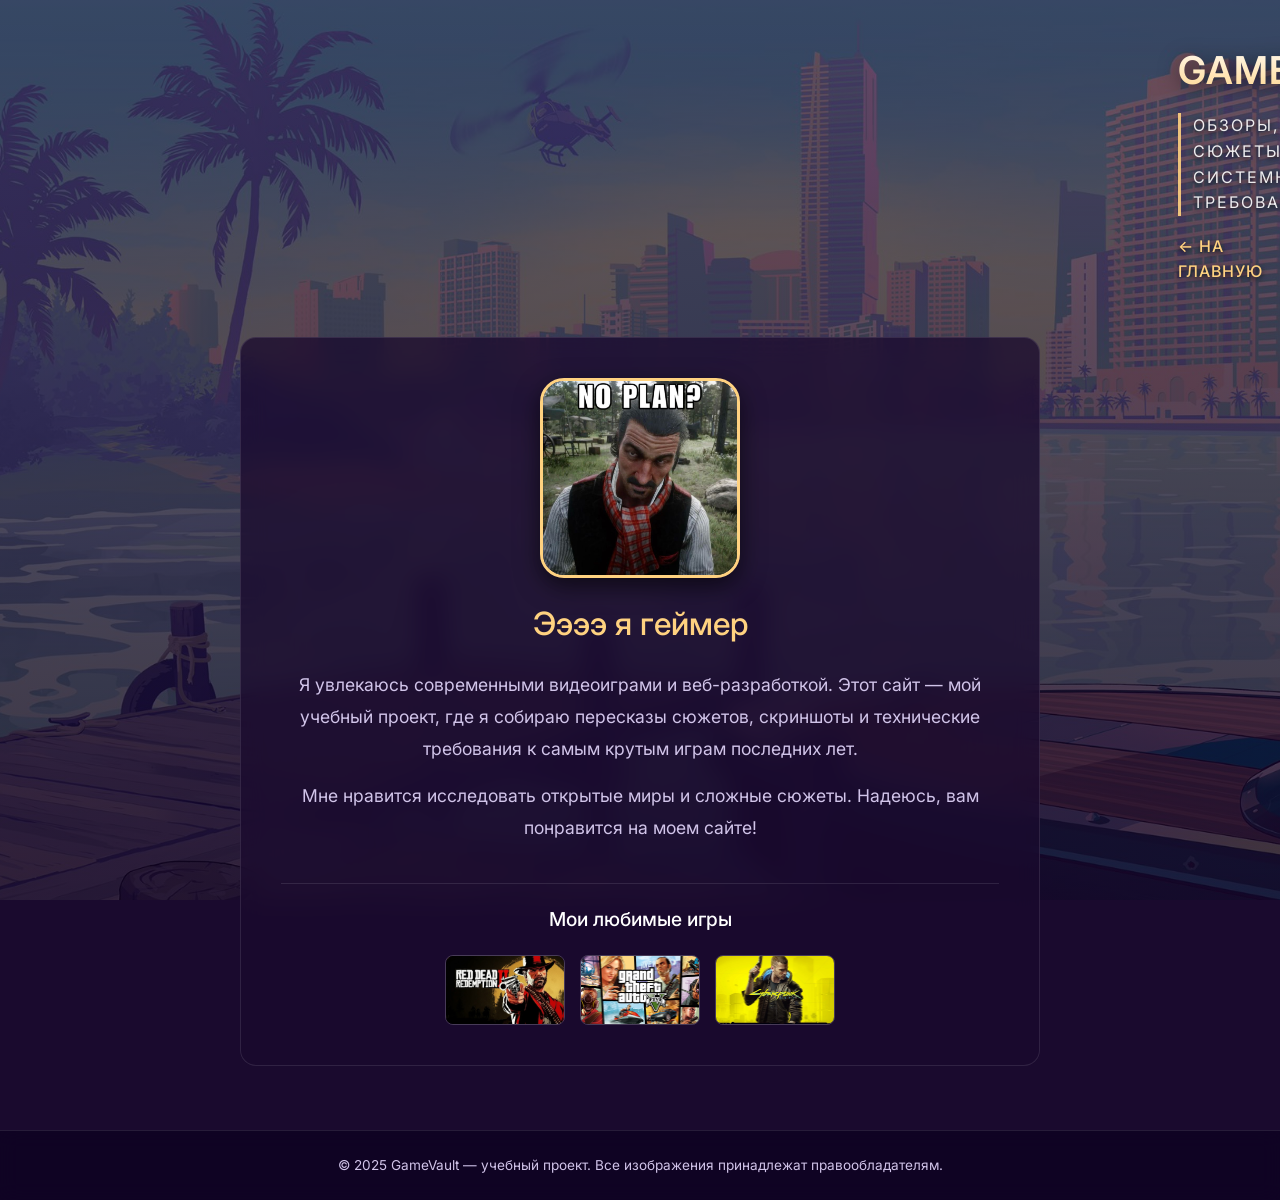
<file: about.html>
<!DOCTYPE html>
<html lang="ru">
<head>
  <meta charset="UTF-8" />
  <meta name="viewport" content="width=device-width, initial-scale=1.0" />
  <title>Об авторе — GameVault</title>
  <link rel="preconnect" href="https://fonts.googleapis.com">
  <link rel="preconnect" href="https://fonts.gstatic.com" crossorigin>
  <link href="https://fonts.googleapis.com/css2?family=Inter:wght@400;500;600&display=swap" rel="stylesheet">
  <link rel="stylesheet" href="style.css" />
</head>
<body>
  <header class="site-header">
    <a href="index.html" class="logo">GameVault</a>
    <p class="tagline">Обзоры, сюжеты и системные требования</p>
    <a href="index.html" class="back-link" style="margin-top: 10px;">← На главную</a>
  </header>
  <main class="container">
    <div class="about-card">
      <img src="images/avatar.jpg" alt="Аватар" class="about-avatar" onerror="this.src='https://placehold.co/200x200/1a0a2e/ffd280?text=Gamer'" />
      <h1>Ээээ я геймер</h1>
      <p class="about-text">Я увлекаюсь современными видеоиграми и веб-разработкой. Этот сайт — мой учебный проект, где я собираю пересказы сюжетов, скриншоты и технические требования к самым крутым играм последних лет.</p>
      <p class="about-text">Мне нравится исследовать открытые миры и сложные сюжеты. Надеюсь, вам понравится на моем сайте!</p>
      <div class="about-games">
        <h2>Мои любимые игры</h2>
        <div class="about-games-grid">
          <img src="images/rdr2.jpg" alt="RDR2" onerror="this.style.display='none'" />
          <img src="images/gta5.jpg" alt="GTA V" onerror="this.style.display='none'" />
          <img src="images/cyberpunk.jpg" alt="Cyberpunk" onerror="this.style.display='none'" />
        </div>
      </div>
    </div>
  </main>
  <footer class="site-footer">
    <p>© 2025 GameVault — учебный проект. Все изображения принадлежат правообладателям.</p>
  </footer>
</body>
</html>
</file>
<file: style.css>
/* GameVault — стили v11 (красивые таблицы требований) */

* { box-sizing: border-box; margin: 0; padding: 0; }

:root {
  --accent: #ff2d78;
  --accent-2: #ff6b1a;
  --gold: #ffd280;
  --bg-card: rgba(26, 10, 46, 0.75); 
  --border: rgba(255, 45, 120, 0.3);
  --text: #ffffff;
  --text-dim: #d1c4e9;
}

body {
  font-family: 'Inter', system-ui, sans-serif;
  background-color: #1a0a2e;
  background-image: linear-gradient(rgba(13, 2, 33, 0.6), rgba(13, 2, 33, 0.8)), url('images/bg.jpg');
  background-size: cover;
  background-position: center;
  background-attachment: fixed;
  background-repeat: no-repeat;
  color: var(--text);
  line-height: 1.6;
  min-height: 100vh;
  display: flex;
  flex-direction: column;
}

img { display: block; max-width: 100%; }
a { color: inherit; text-decoration: none; }

.container { width: min(1200px, 92%); margin: 0 auto; flex: 1; padding: 32px 0 64px; }

/* ===== ХЕДЕР / ФУТЕР ===== */
.site-header { display: flex; flex-direction: column; align-items: flex-start; gap: 8px; padding: 40px min(1200px, 92%) 20px; }
.logo { font-size: 2.4rem; font-weight: 600; letter-spacing: 1px; text-decoration: none; background: linear-gradient(180deg, #ffffff 0%, var(--gold) 100%); -webkit-background-clip: text; background-clip: text; -webkit-text-fill-color: transparent; color: transparent; filter: drop-shadow(0 4px 10px rgba(0,0,0,0.6)); text-transform: uppercase; }
.tagline { color: #fff; font-size: 1rem; font-weight: 400; letter-spacing: 2px; text-transform: uppercase; opacity: 0.9; text-shadow: 0 2px 5px rgba(0,0,0,0.8); border-left: 3px solid var(--gold); padding-left: 12px; margin-top: 4px; }
.back-link { color: var(--gold); font-weight: 500; font-size: 1rem; text-decoration: none; text-transform: uppercase; letter-spacing: 1px; text-shadow: 0 2px 5px rgba(0,0,0,0.8); transition: color 0.2s; }
.back-link:hover { color: #fff; }

.site-footer { text-align: center; padding: 24px; color: var(--text-dim); font-size: 0.85rem; border-top: 1px solid rgba(255, 255, 255, 0.1); background: rgba(13, 2, 33, 0.8); backdrop-filter: blur(10px); }

/* ===== ГЛАВНАЯ ===== */
.hero h1 { font-family: 'Jura', 'Inter', sans-serif; font-size: clamp(2.2rem, 5vw, 3.5rem); font-weight: 700; font-style: normal; margin-bottom: 8px; background: linear-gradient(90deg, #ffd6a5 0%, #ff2d78 100%); -webkit-background-clip: text; background-clip: text; -webkit-text-fill-color: transparent; color: transparent; text-shadow: 0 4px 20px rgba(255, 45, 120, 0.3); letter-spacing: -0.5px; }
.hero p { color: var(--text-dim); margin-bottom: 24px; font-weight: 400; font-size: 1.1rem; }

.search-input { width: 100%; padding: 14px 18px; border-radius: 8px; border: 1px solid rgba(255, 255, 255, 0.2); background: rgba(26, 10, 46, 0.6); backdrop-filter: blur(10px); color: var(--text); font-family: 'Inter', sans-serif; font-size: 1rem; outline: none; margin-bottom: 16px; transition: border-color 0.2s; }
.search-input:focus { border-color: var(--accent); background: rgba(26, 10, 46, 0.9); }
.search-input::placeholder { color: rgba(255, 255, 255, 0.5); }

.filters { display: flex; gap: 10px; flex-wrap: wrap; margin-bottom: 24px; }
.filter-btn { padding: 8px 18px; border-radius: 20px; border: 1px solid rgba(255, 255, 255, 0.2); background: rgba(26, 10, 46, 0.5); backdrop-filter: blur(10px); color: var(--text); cursor: pointer; font-family: 'Inter', sans-serif; font-size: 0.9rem; font-weight: 400; transition: all 0.2s; }
.filter-btn:hover { border-color: var(--accent); background: rgba(255, 45, 120, 0.2); }
.filter-btn.active { background: var(--accent); color: #fff; border-color: var(--accent); }

.games-grid { display: grid; grid-template-columns: repeat(auto-fill, minmax(280px, 1fr)); gap: 24px; }
.game-card { background: var(--bg-card); backdrop-filter: blur(12px); border: 1px solid rgba(255, 255, 255, 0.1); border-radius: 12px; overflow: hidden; transition: transform 0.2s, border-color 0.2s; display: flex; flex-direction: column; }
.game-card:hover { transform: translateY(-6px); border-color: var(--accent); box-shadow: 0 12px 30px rgba(255, 45, 120, 0.3); }
.card-cover { overflow: hidden; background: #171a22; width: 100%; }
.card-cover img { width: 100%; aspect-ratio: 16 / 10; object-fit: cover; transition: transform 0.4s; }
.game-card:hover .card-cover img { transform: scale(1.05); }
.card-body { padding: 16px; flex: 1; display: flex; flex-direction: column; }
.card-body h3 { margin-bottom: 4px; font-size: 1.1rem; font-weight: 500; color: #fff; }
.card-genre { color: var(--accent-2); font-size: 0.85rem; font-weight: 400; margin-bottom: 8px; }
.card-desc { color: var(--text-dim); font-size: 0.9rem; font-weight: 400; }

.no-results { text-align: center; color: var(--text-dim); padding: 40px 0; font-size: 1.1rem; }

/* ===== СТРАНИЦА ИГРЫ ===== */
.game-detail h1 { font-size: clamp(1.8rem, 4vw, 2.5rem); font-weight: 500; color: #fff; text-shadow: 0 2px 15px rgba(0,0,0,0.5); }
.detail-top { display: grid; grid-template-columns: 360px 1fr; gap: 28px; margin-bottom: 40px; }
@media (max-width: 720px) { .detail-top { grid-template-columns: 1fr; } }
.detail-cover { width: 100%; border-radius: 12px; border: 1px solid rgba(255, 255, 255, 0.2); object-fit: cover; cursor: zoom-in; transition: transform 0.2s; }
.detail-cover:hover { transform: scale(1.02); border-color: var(--accent); }

.meta { color: var(--accent-2); font-weight: 500; margin: 8px 0; font-size: 0.95rem; }
.release { color: var(--text-dim); margin-bottom: 12px; font-weight: 400; }
.platforms { display: flex; gap: 8px; flex-wrap: wrap; margin-bottom: 16px; }
.tag { padding: 4px 12px; border-radius: 20px; background: rgba(255, 255, 255, 0.1); color: #fff; font-size: 0.8rem; font-weight: 400; border: 1px solid rgba(255, 255, 255, 0.2); }
.short-desc { color: var(--text-dim); font-weight: 400; }

.game-detail section { margin-bottom: 40px; }
.game-detail h2 { font-size: 1.3rem; font-weight: 500; margin-bottom: 16px; padding-bottom: 8px; border-bottom: 1px solid rgba(255, 255, 255, 0.2); color: #fff; }
.game-detail h2 small { font-size: 0.8rem; color: var(--text-dim); font-weight: 400; margin-left: 8px; }

/* Стильные заголовки для таблиц требований */
.game-detail h3 { 
  margin-bottom: 15px; 
  color: #fff; 
  font-size: 1.1rem; 
  font-weight: 500; 
  text-align: center;
  background: linear-gradient(90deg, var(--accent-2), var(--accent));
  -webkit-background-clip: text;
  background-clip: text;
  -webkit-text-fill-color: transparent;
  text-transform: uppercase;
  letter-spacing: 1px;
}

/* ===== ГАЛЕРЕЯ ===== */
.gallery { display: grid; grid-template-columns: repeat(auto-fill, minmax(320px, 1fr)); gap: 16px; }
.gallery img { width: 100%; aspect-ratio: 16 / 9; object-fit: cover; border-radius: 8px; border: 1px solid rgba(255, 255, 255, 0.1); cursor: zoom-in; transition: transform 0.2s; }
.gallery img:hover { transform: scale(1.02); border-color: var(--accent); }

/* ===== VK / YOUTUBE ВИДЕО ===== */
.video-wrap { position: relative; padding-bottom: 56.25%; height: 0; border-radius: 8px; overflow: hidden; border: 1px solid rgba(255, 255, 255, 0.1); background: #000; }
.video-wrap iframe { position: absolute; inset: 0; width: 100%; height: 100%; border: 0; }

/* ===== СЮЖЕТ ===== */
.story p { color: var(--text-dim); margin-bottom: 12px; font-weight: 400; }
.story details { margin-top: 12px; padding: 12px 16px; background: var(--bg-card); backdrop-filter: blur(10px); border: 1px solid rgba(255, 255, 255, 0.1); border-radius: 8px; }
.story summary { cursor: pointer; color: var(--accent-2); font-weight: 500; }

/* ===== ТРЕБОВАНИЯ (3 КОЛОНКИ) ===== */
.req-grid-three { 
  display: grid; 
  grid-template-columns: repeat(3, 1fr); 
  gap: 20px; 
}

@media (max-width: 960px) { 
  .req-grid-three { grid-template-columns: 1fr; } 
}

.req-grid-three table { 
  width: 100%; 
  border-collapse: separate;
  border-spacing: 0;
  background: rgba(20, 10, 35, 0.85);
  backdrop-filter: blur(12px); 
  border-radius: 12px; 
  overflow: hidden; 
  border: 1px solid rgba(255, 45, 120, 0.4);
  box-shadow: 0 8px 25px rgba(255, 45, 120, 0.15);
}

.req-grid-three td { 
  padding: 12px 16px; 
  border-bottom: 1px solid rgba(255, 255, 255, 0.08); 
  font-size: 0.9rem; 
  color: #fff;
}

.req-grid-three tr:last-child td { 
  border-bottom: 0; 
}

.req-grid-three td:first-child { 
  color: var(--gold);
  width: 38%; 
  font-weight: 500;
  background: rgba(255, 210, 128, 0.08);
  border-right: 1px solid rgba(255, 210, 128, 0.2);
}

/* ===== КНОПКА ВВЕРХ ===== */
.scroll-top { position: fixed; bottom: 30px; right: 30px; width: 50px; height: 50px; border-radius: 50%; background: var(--gold); color: #1a0a2e; border: none; font-size: 1.5rem; font-weight: bold; cursor: pointer; display: flex; align-items: center; justify-content: center; opacity: 0; visibility: hidden; transition: all 0.3s ease; z-index: 999; box-shadow: 0 4px 15px rgba(0,0,0,0.5); }
.scroll-top.show { opacity: 1; visibility: visible; }
.scroll-top:hover { background: #fff; transform: translateY(-5px); }

/* ===== СТРАНИЦА ОБ АВТОРЕ ===== */
.about-card { background: var(--bg-card); backdrop-filter: blur(12px); border: 1px solid rgba(255, 255, 255, 0.1); border-radius: 16px; padding: 40px; max-width: 800px; margin: 0 auto; text-align: center; }
.about-avatar { width: 200px; height: 200px; object-fit: cover; border-radius: 24px; margin: 0 auto 20px; border: 3px solid var(--gold); box-shadow: 0 8px 25px rgba(0, 0, 0, 0.6); }
.about-card h1 { font-size: 2rem; font-weight: 500; color: var(--gold); margin-bottom: 20px; }
.about-text { color: var(--text-dim); font-size: 1.1rem; margin-bottom: 16px; line-height: 1.8; }
.about-games { margin-top: 40px; padding-top: 20px; border-top: 1px solid rgba(255, 255, 255, 0.1); }
.about-games h2 { font-size: 1.2rem; color: #fff; font-weight: 500; margin-bottom: 20px; }
.about-games-grid { display: flex; justify-content: center; gap: 15px; flex-wrap: wrap; }
.about-games-grid img { width: 120px; border-radius: 8px; border: 1px solid rgba(255, 255, 255, 0.2); }

/* ===== ЛАЙТБОКС ===== */
.lightbox { position: fixed; inset: 0; background: rgba(13, 2, 33, 0.95); backdrop-filter: blur(10px); z-index: 1000; display: flex; align-items: center; justify-content: center; padding: 40px; animation: fadeIn 0.2s ease; }
.lightbox[hidden] { display: none; }
@keyframes fadeIn { from { opacity: 0; } to { opacity: 1; } }
.lightbox img { max-width: 92vw; max-height: 88vh; width: auto; height: auto; object-fit: contain; border-radius: 8px; box-shadow: 0 20px 60px rgba(0, 0, 0, 0.8); }
.lb-close, .lb-prev, .lb-next { position: absolute; background: rgba(26, 10, 46, 0.8); border: 1px solid rgba(255, 255, 255, 0.3); color: #fff; cursor: pointer; transition: all 0.2s; z-index: 1001; }
.lb-close { top: 24px; right: 24px; width: 48px; height: 48px; border-radius: 50%; font-size: 1.2rem; }
.lb-close:hover { background: var(--accent); border-color: var(--accent); }
.lb-prev, .lb-next { top: 50%; transform: translateY(-50%); width: 56px; height: 56px; border-radius: 50%; font-size: 1.8rem; display: flex; align-items: center; justify-content: center; }
.lb-prev { left: 24px; } .lb-next { right: 24px; }
.lb-prev:hover, .lb-next:hover { background: var(--accent); border-color: var(--accent); }
@media (max-width: 600px) { .lightbox { padding: 16px; } .lb-prev, .lb-next { width: 44px; height: 44px; font-size: 1.5rem; } .lb-close { width: 40px; height: 40px; top: 16px; right: 16px; } }
/* =========================================
   МОБИЛЬНАЯ ВЕРСИЯ (для экранов до 768px)
   ========================================= */
@media (max-width: 768px) {
  
  /* Шапка сайта */
  .site-header { 
    padding: 20px 5% 10px; 
    align-items: center; /* Центрируем текст */
    text-align: center;
  }
  .logo { 
    font-size: 1.8rem; /* Уменьшаем логотип */
  }
  .tagline { 
    font-size: 0.8rem; 
    letter-spacing: 1px; 
    border-left: none; /* Убираем полоску слева */
    border-top: 2px solid var(--gold); /* Делаем полоску сверху */
    padding-left: 0;
    padding-top: 8px;
    margin-top: 8px;
  }
  
  /* Главная страница (Заголовок) */
  .hero h1 { 
    font-size: 2rem; 
    text-align: center;
  }
  .hero p {
    font-size: 1rem;
    text-align: center;
  }

  /* Фильтры (кнопки) */
  .filters { 
    justify-content: center; /* Центрируем кнопки */
    gap: 8px;
    margin-bottom: 20px;
  }
  .filter-btn { 
    padding: 6px 12px; /* Уменьшаем кнопки */
    font-size: 0.8rem; 
  }
  
  /* Блок сортировки */
  .sort-controls {
    justify-content: center;
    flex-direction: column; /* Ставим друг под другом */
    align-items: center !important;
  }

  /* Сетка игр (карточки) */
  .games-grid {
    grid-template-columns: 1fr; /* Карточки в один столбец */
    gap: 16px;
  }
  .card-cover img {
    aspect-ratio: 16 / 9; /* Чуть сплющиваем обложки */
  }

  /* Страница игры */
  .detail-top {
    grid-template-columns: 1fr; /* Обложка и текст друг под другом */
    gap: 16px;
    text-align: center;
  }
  .detail-cover {
    max-width: 250px;
    margin: 0 auto; /* Центрируем обложку */
  }
  .platforms {
    justify-content: center;
  }

  /* Таблицы требований */
  .req-grid-three {
    grid-template-columns: 1fr; /* Таблицы в один столбец */
  }
  
  /* Галерея скриншотов */
  .gallery {
    grid-template-columns: 1fr; /* Скриншоты в один столбец */
  }

  /* Таблица (чтобы текст не вылезал) */
  .req-grid-three td {
    font-size: 0.8rem;
    padding: 10px;
  }

  /* Страница "Об авторе" */
  .about-card {
    padding: 20px;
  }
  .about-card h1 {
    font-size: 1.5rem;
  }
  .about-text {
    font-size: 1rem;
  }
  .about-avatar {
    width: 140px;
    height: 140px;
  }

  /* Кнопка наверх */
  .scroll-top {
    bottom: 20px;
    right: 20px;
    width: 40px;
    height: 40px;
    font-size: 1.2rem;
  }
}
</file>
